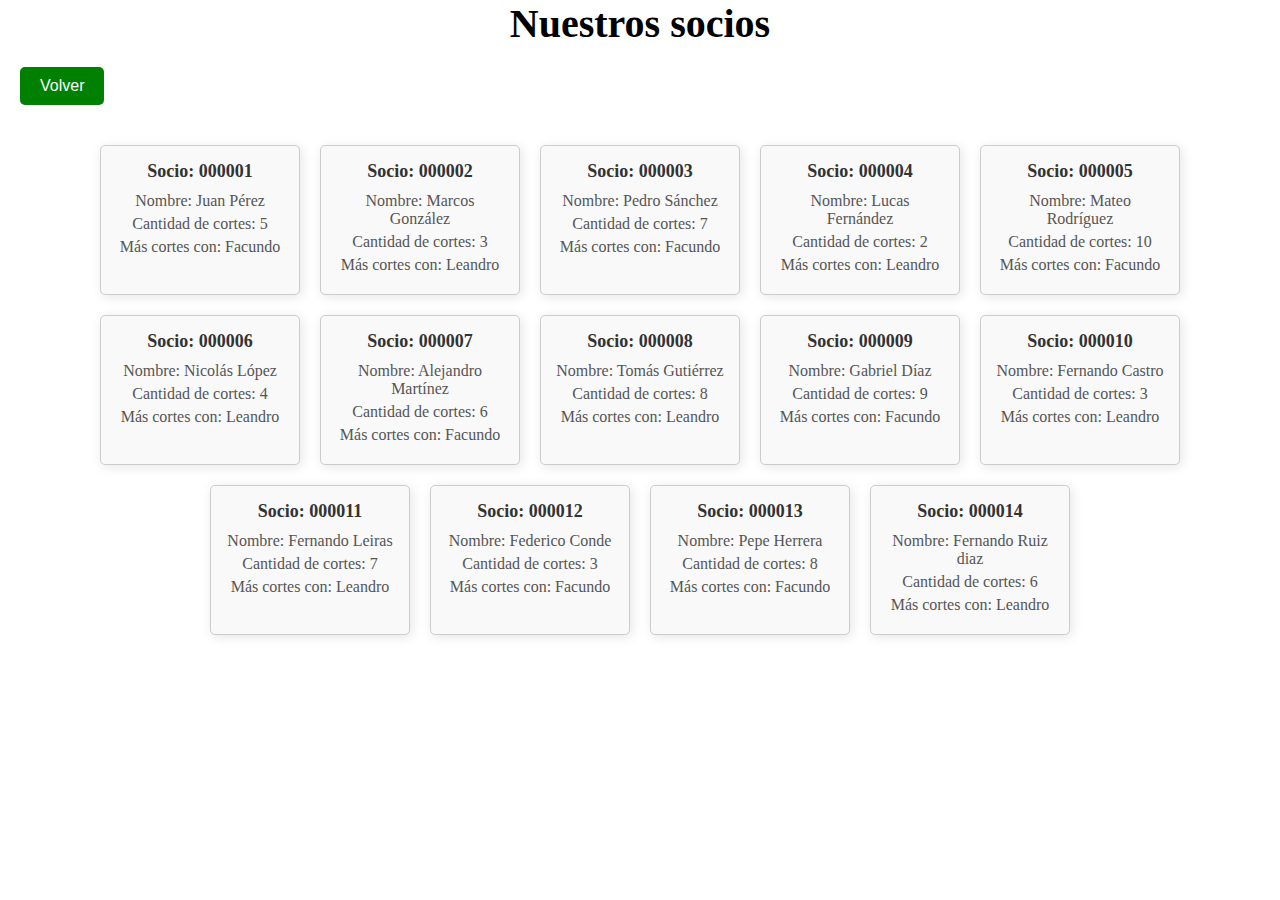
<file: misSocios.html>
<!DOCTYPE html>
<html lang="es">
<head>
    <meta charset="UTF-8">
    <meta name="viewport" content="width=device-width, initial-scale=1.0">
    <title>Mis Socios</title>
    <link rel="stylesheet" href="./style.css">
</head>
<body>
    <h1>Nuestros socios</h1>
    <header class="header-container">
        <div>
            <button id="volver"><a href="./servicios.html">Volver</a></button>
        </div>
    </header>
    <div id="socios-container"></div>
    <script src="./mis-socios.js"></script>
</body>
</html>
</file>
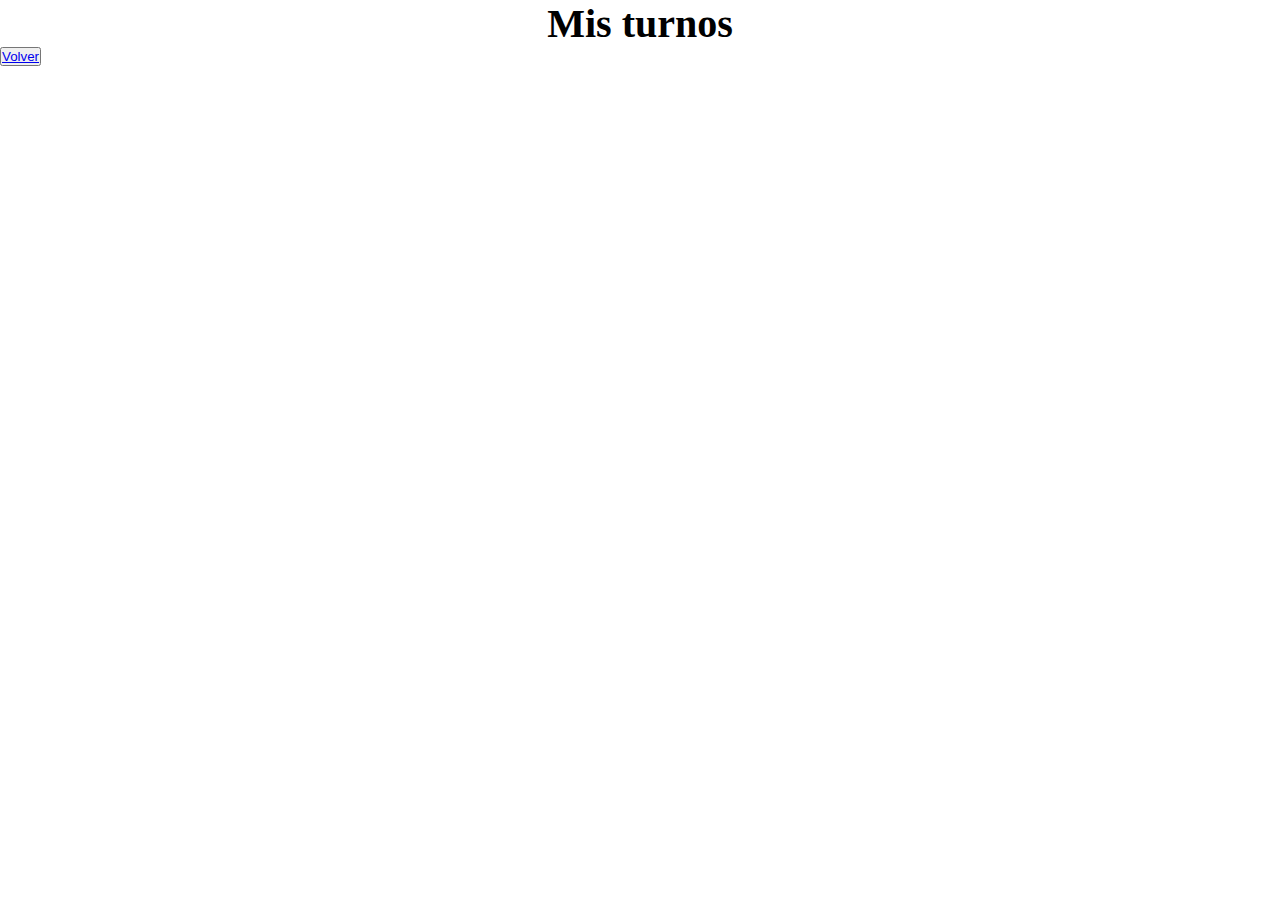
<file: misturnos.html>
<!DOCTYPE html>
<html lang="en">
<head>
    <meta charset="UTF-8">
    <meta name="viewport" content="width=device-width, initial-scale=1.0">
    <title>Mis turnos</title>
    <link rel="stylesheet" href="./style.css">
</head>
<body>
    <header><h1>Mis turnos</h1></header>
    <div>
        <button class="Boton-volver"><a href="./formulario.html">Volver</a></button>
    </div>
    <div id="contenedor-turnos"></div>
    <script src="./misTurnos.js"></script>
</body>
</html>
</file>
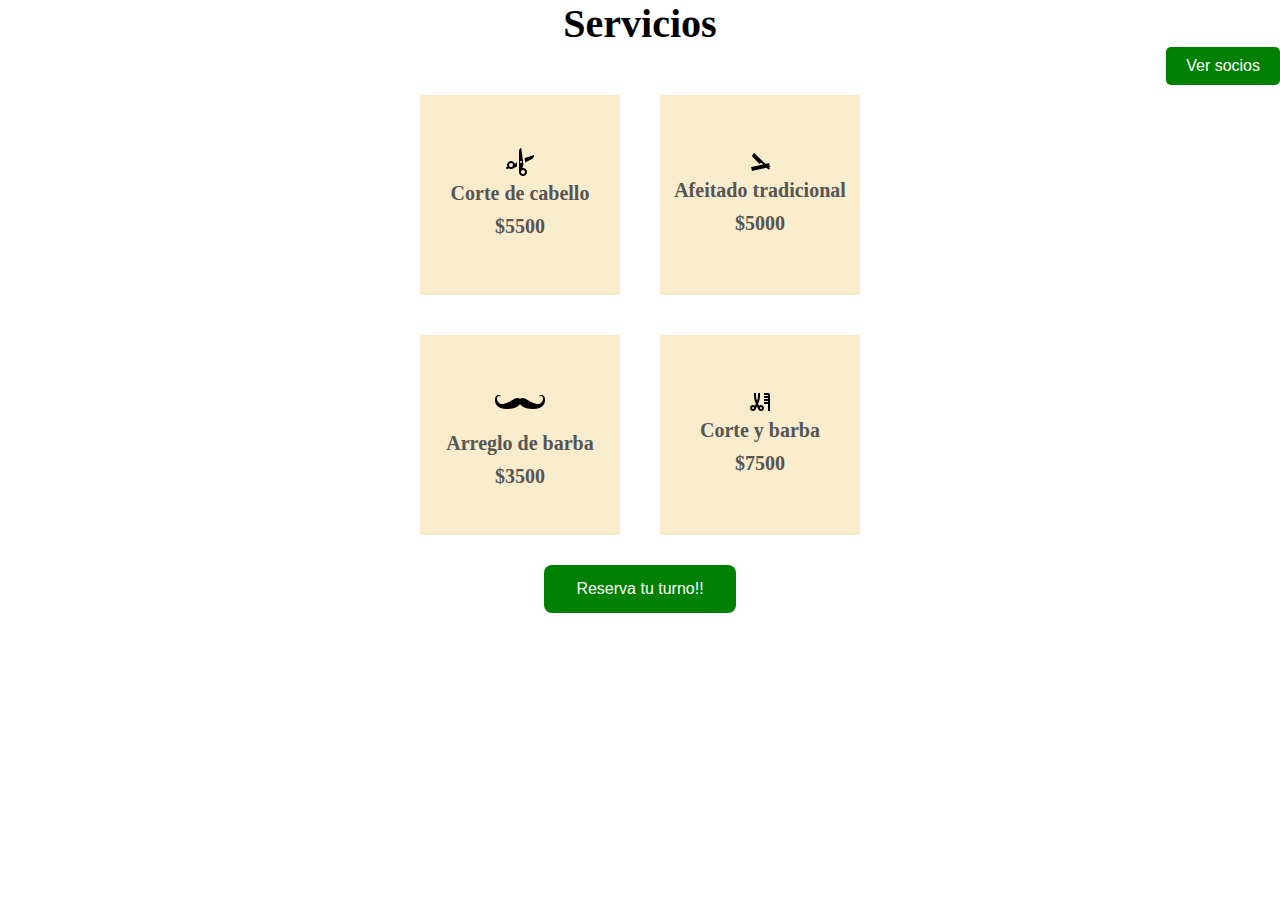
<file: servicios.html>
<!DOCTYPE html>
<html lang="en">
<head>
    <meta charset="UTF-8">
    <meta name="viewport" content="width=device-width, initial-scale=1.0">
    <title>Servicios</title>
    <link rel="stylesheet" href="./style.css">
</head>
<body>
    <h1>Servicios</h1>
    <header>
        <div class="header-container-socios">
            <button id="verSocios"><a href="./misSocios.html">Ver socios</a></button>
        </div>
    </header>
    <main>
        <section>
            <div class="contenedor-principal">
                <div class="contenedor">
                    <div class="cuadro">
                        <img src="./assets/icons8-tijeras-de-peluquero-30.png" alt="icono-tijera">
                        <p>Corte de cabello</p>
                        <p>$5500</p>
                    </div>
                    <div class="cuadro">
                        <img src="./assets/icons8-navaja-de-afeitar-24.png" alt="icono-navaja">
                        <p>Afeitado tradicional</p>
                        <p>$5000</p>
                    </div>
                    <div class="cuadro">
                        <img src="./assets/icons8-bigote-50.png" alt="icono-bigote">
                        <p>Arreglo de barba</p>
                        <p>$3500</p>
                    </div>
                    <div class="cuadro">
                        <img src="./assets/icons8-barbería-24.png" alt="icono-barberia">
                        <p>Corte y barba</p>
                        <p>$7500</p>
                    </div>
                </div>
                <button class="boton-principal"><a href="./formulario.html">Reserva tu turno!!</a></button>
            </div>
        </section>
    </main>
</body>
</html>
</file>
<file: style.css>
*{
    padding: 0;
    margin: 0;
    box-sizing: border-box;
}

h1 {
    text-align: center; 
    margin: 0;
    font-size: 2.5em; 
}

.imagen-index img {
    display: block; 
    max-width: 80%; 
    height: auto; 
    margin: 20px auto 0; 
}

.formulario-div {
    display: flex;
    justify-content: center; 
    align-items: center; 
    min-height: 80vh; 
}

.formulario {
    width: 100%;
    max-width: 600px; 
    background-color: #F9ECCC;
    padding: 20px;
    border-radius: 8px;
    box-shadow: 0 0 10px rgba(0, 0, 0, 0.1);
}

fieldset {
    border: none;
}

legend {
    text-align: center;
    font-size: 1.5em;
    margin-top: 15px;
    color: #000;
}

.form-group {
    margin-bottom: 15px;
}

label {
    font-weight: bold;
    color: #000;
}

input[type="text"],
input[type="tel"],
input[type="email"],
input[type="date"],
input[type="time"] {
    width: 100%;
    padding: 8px;
    margin-bottom: 10px;
    border: 1px solid #ccc;
    border-radius: 4px;
    box-sizing: border-box;
}

.checkbox-group {
    display: flex;
    flex-wrap: wrap;
    gap: 10px;
}

input[type="checkbox"] {
    margin-right: 5px;
}

.form-group:last-child {
    text-align: center; 
}

input[type="submit"] {
    background-color: #333;
    color: #fff;
    padding: 10px 20px;
    border: none;
    border-radius: 4px;
    cursor: pointer;
}

input[type="submit"]:hover {
    background-color: #555;
}

.barbero {
    display: flex;
    flex-direction: column;
    align-items: center;
    margin: 20px;
}
.barbero-label {
    display: flex;
    flex-direction: column;
    align-items: center;
    cursor: pointer; 
    text-align: center; 
}
.barbero-img {
    width: 120px; 
    height: 120px;
    border-radius: 50%;
    object-fit: cover;
    margin-bottom: 10px;
}
.checkbox-group {
    display: flex;
    justify-content: center; 
    gap: 20px; 
    flex-wrap: wrap; 
}
.Boton-turno {
    background-color: green;
    border: none;
    padding: 10px 20px;
    border-radius: 5px;
    color: white;
    font-size: 16px;
    cursor: pointer;
    text-align: center;
    display: block; 
    margin: 20px auto; 
}

.Boton-turno a {
    color: white;
    text-decoration: none;
}

.Boton-turno:hover {
    background-color: #0056b3;
}

#contenedor-turnos {
    display: flex;
    flex-wrap: wrap;
    justify-content: center;
    gap: 16px;
    padding: 16px;
    width: 80%;
    max-width: 1200px;
}

.turnos {
    background: #fff;
    border-radius: 10px;
    box-shadow: 0 4px 8px rgba(0, 0, 0, 0.1);
    padding: 20px;
    width: 300px;
}
h2 {
    margin: 0 0 10px;
    font-size: 18px;
    color: #333;
}
p {
    margin: 5px 0;
    color: #555;
}
strong {
    color: #333;
}
.contenedor-principal {
    display: flex;
    flex-direction: column;
    align-items: center;
    justify-content: center;
}
.contenedor {
    display: grid;
    grid-template-columns: repeat(2, 1fr);
    grid-auto-rows: auto;
    gap: 20px;
    text-align: center;
    justify-items: center;
    align-items: center;
}
.cuadro {
    display: flex;
    flex-direction: column;
    align-items: center;
    justify-content: center;
    background-color: #F9ECCC;
    width: 200px;
    height: 200px;
    margin: 10px;
}
.cuadro p {
    font-size: 20px; 
    font-weight: bold;
}
.boton-principal{
    margin-top: 20px; 
    background-color: green;
    border: none;
    padding: 15px 32px;
    text-align: center;
    display: inline-block;
    font-size: 16px;
    border-radius: 8px;
}
.boton-principal:hover{
    background-color: #0056b3;
}
.boton-principal a{
    text-decoration: none;
    color: white;
}
#socios-container {
    display: flex;
    flex-wrap: wrap; 
    gap: 20px; 
    padding: 20px; 
    justify-content: center; 
  }
  .socio-card {
    border: 1px solid #ccc;
    padding: 15px;
    border-radius: 5px;
    width: 200px; 
    background-color: #f9f9f9;
    box-shadow: 2px 2px 12px rgba(0, 0, 0, 0.1);
    text-align: center; 
  }
  .socio-card h2 {
    font-size: 18px;
    margin-bottom: 10px;
  }
  .socio-card p {
    margin: 5px 0;
  } 
.header-container {
    display: flex;
    justify-content: flex-start; 
    padding: 20px; 
}
.header-container-socios{
    display: flex;
    justify-content: flex-end; 
}
#verSocios {
    background-color: green;
    border: none;
    padding: 10px 20px;
    border-radius: 5px;
    color: white;
    font-size: 16px;
    cursor: pointer;
}
#verSocios a {
    color: white;
    text-decoration: none;
}
#verSocios:hover {
    background-color: #0056b3;
}
#volver {
    background-color: green;
    border: none;
    padding: 10px 20px;
    border-radius: 5px;
    color: white;
    font-size: 16px;
    cursor: pointer;
}
#volver a {
    color: white;
    text-decoration: none;
}
#volver:hover {
    background-color: #0056b3;
}
</file>
